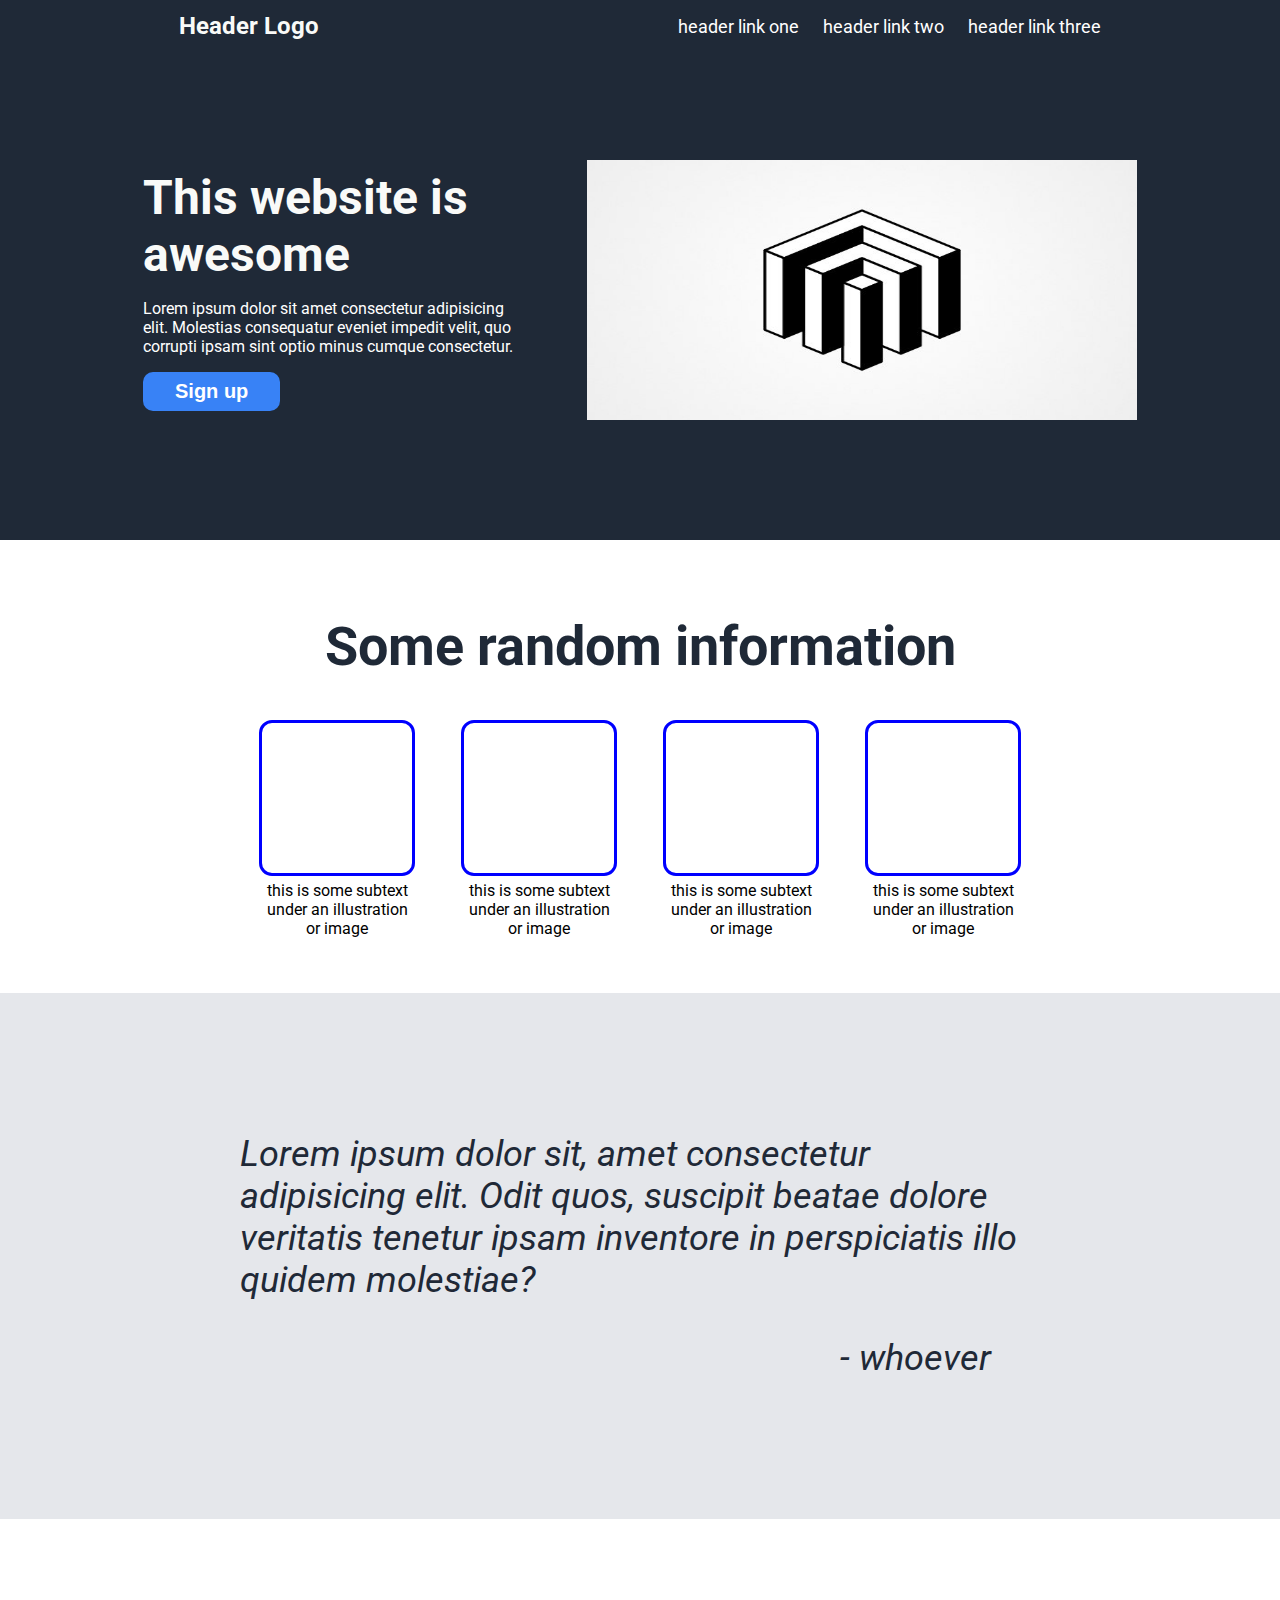
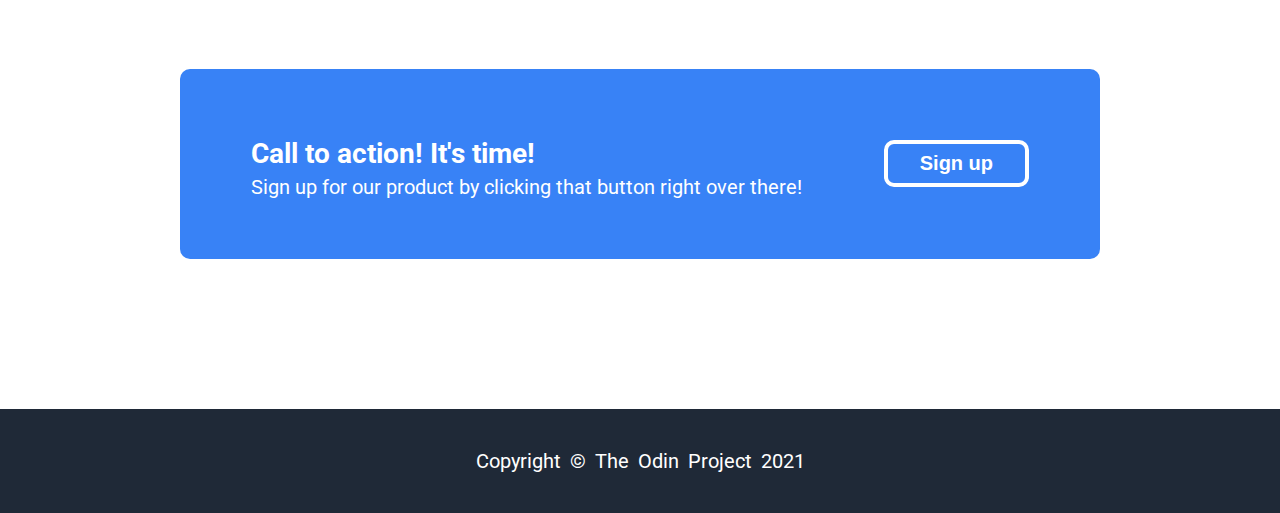
<file: odin-landing-page/index.html>
<!DOCTYPE html>
<html lang="en">
    <head>
        <meta charset="UTF-8">

        <title>Landing Page</title>

        <meta http-equiv="X-UA-Compatible" content="IE=edge">
        <meta name="viewport" content="width=device-width, initial-scale=1.0">
        <link rel="stylesheet" href="styles.css">
        <link rel="preconnect" href="https://fonts.googleapis.com">
        <link rel="preconnect" href="https://fonts.gstatic.com" crossorigin>
        <link href="https://fonts.googleapis.com/css2?family=Roboto:wght@300;400&display=swap" rel="stylesheet">

    </head>

    <body>

        <div class="first-section-container">
            <div class="first-section">
                <div class="header">
                    <div><span class="header-logo">Header Logo</span></div>
                    <nav class="nav">
                        <a href="#">header link one</a>
                        <a href="#">header link two</a>
                        <a href="#">header link three</a>
                    </nav>
                </div>

                <div class="hero">
                    <div class="left-side">
                        <h1>This website is awesome</h1>
                        <p>Lorem ipsum dolor sit amet consectetur adipisicing elit. Molestias 
                        consequatur eveniet impedit velit, quo corrupti ipsam sint optio 
                        minus cumque consectetur.</p>
                    <span><button>Sign up</button></span>
                    </div>
                    <img class="logo" src="logo.jpg" alt="logo"/>
                </div>    
            </div>
        </div>
        

        <div class="second-section">

            <div class="picture-title"><h2>Some random information</h2></div>
        
            <div class="list">
                <div class="picture">
                    <div class="img-second-section"></div>
                    <div class="text">this is some subtext under an illustration or image</div>
                </div>
                <div class="picture">
                    <div class="img-second-section"></div>
                    <div class="text">this is some subtext under an illustration or image</div>
                </div>
                <div class="picture">
                    <div class="img-second-section"></div>
                    <div class="text">this is some subtext under an illustration or image</div>
                </div>
                <div class="picture">
                    <div class="img-second-section"></div>
                    <div class="text">this is some subtext under an illustration or image</div>
                </div>
            </div>
                
        </div>


        <div class="quote-container">
            <div class="quote">
                <div class="quote-text"><em>Lorem ipsum dolor sit, amet consectetur adipisicing elit.
                Odit quos, suscipit beatae dolore veritatis tenetur ipsam inventore in perspiciatis
                illo quidem molestiae?<br><p> - whoever</p></em></div>
            </div>
        </div>

        <div class="signup-container-all">
            <div class="signup-container">
                <div class="button-section-left">
                    <h3>Call to action! It's time!</h3>
                    <p>Sign up for our product by clicking that button right over there!</p>
                </div>
                <div class="button-section-right">
                    <button class="button-second">Sign up</button>
                </div>
            </div>
        </div>

        <div class="footer-container">
            <div class="footer">Copyright &copy; The Odin Project 2021</div>
        </div>

    </body>
</html>
</file>
<file: odin-landing-page/styles.css>
/* * {
    outline: 1px solid limegreen !important;
} */

body {
    font-family: 'Roboto';
    margin-top: 0px;
    margin-bottom: 0px;
    margin-left: auto;
    margin-right: auto;
    display: flex;
    flex-direction: column;
}
/* first section, including header, .hero containing h1/p/button and separate img */

.first-section-container {
    display: flex;
    align-items: center;
    justify-content: center;
}

.first-section {
    background-color: #1F2937;
    color:#fff;
    display: flex;
    flex-direction: column;
    justify-content: center;
    align-items: center;
    width: 100%;
    padding-top: 12px;

}

.header {
    display: flex;
    justify-content: space-around;
    align-items: center;
    margin-bottom: auto;
    width: 100%;
    padding-top: 0px;
}

span.header-logo {
    margin-right: auto;
    font-size: 24px;
    color: #F9FAF8;
    font-weight: bold;
}

.nav {
    display: flex;
    justify-content: space-between;
    gap: 24px;
    font-size: 18px;
}

.hero {
    display: flex;
    align-items: center;
    justify-content: center;
    width: 100%;
    margin-top: 120px;
    margin-bottom: 120px;
    gap: 60px;
}

.left-side {
    display: flex;
    justify-content: flex-start;
    flex-direction: column;
    width: 30%;
    text-align: left;
}

left-side > p {
    font-size: 18px;
    color: #E5E7EB;
    margin: 6px;
}

h1 {
    font-size: 48px;
    font-weight: bold;
    color: #F9FAf8;
    margin: 0;
}

.logo {
    width: 550px;
    height: 260px;
    display: flex;
    border: 1px;
    border-color: #E5E7EB;
}

a {
    text-decoration: none;
    color: #fff;
}

span > button { 
    background-color: #3882F6;
    color: #fff;
    font-size: 20px;
    font-weight: 700;
    padding: 8px 32px;
    border: 0px;
    border-radius: 10px;
}

/* second section of the page, title, with 4 pictures and description underneath */

.second-section {
    display: flex;
    flex-direction: column;
    align-items: center;
    justify-content: space-between;
    padding: 120px;
    padding-top: 30px;
    width: ;
}

.picture-title {
    display: flex;
    justify-content: center;
    font-size: 36px;
    font-weight: bold;
    color: #1F2937;
}

.list {
    display: flex;
    justify-content: center;
    align-items: center;
    gap: 52px;
}

.picture {
    max-width: 150px;
    height: 150px;
    text-align: center;
    margin: 0px;
}

.img-second-section {
    outline: 3px solid blue !important;
    /* width: 180px; */
    height: 150px;
    border-radius: 10px;
}

.text {
    text-align: center;
    margin-top: 8px;
}

/* quote part */

.quote-container {
    background-color: #E5E7EB;
    display: flex;
    justify-content: center;
    align-items: center;
    padding: 140px;
}

.quote {
    max-width: 800px;
}

.quote-text > em > p {
    text-indent: 600px;
    margin-bottom: 0px;
}

.quote-text {
    font-size: 36px;
    color: #1F2937;
}

/* sign-up section */

.signup-container-all {
    background-color: #fff;
    color: #fff;
    margin: 150px 180px;
    font-size: 20px;
}

.signup-container {
    background-color: #3882F6;
    display: flex;
    justify-content: space-around;
    padding: 40px 30px;
    border-radius: 10px;
}

.button-section-left {
    display: flex;
    justify-content: flex-start;
    flex-direction: column;
    
}

.button-section-left > h3 {
    margin-bottom: 0px;
    font-size: 28px;
}

.button-section-left > p {
    margin-top: 5px;
}

.button-section-right {
    display: flex;
    justify-content: flex-end;
    align-items: center;
}

.button-second {
    background-color: #3882F6;
    color: #fff;
    font-size: 20px;
    font-weight: 700;
    padding: 8px 32px;
    border: 4px solid white;
    border-color: #fff;
    border-radius: 10px;
}

/* footer */

.footer-container {
    background-color: #1F2937;
    color: #fff;
    display: flex;
    justify-content: center;
    align-items: center;
}

.footer {
    font-size: 20px;
    color: #fff;
    padding: 40px 65px;
    word-spacing: 4px;
}
</file>
